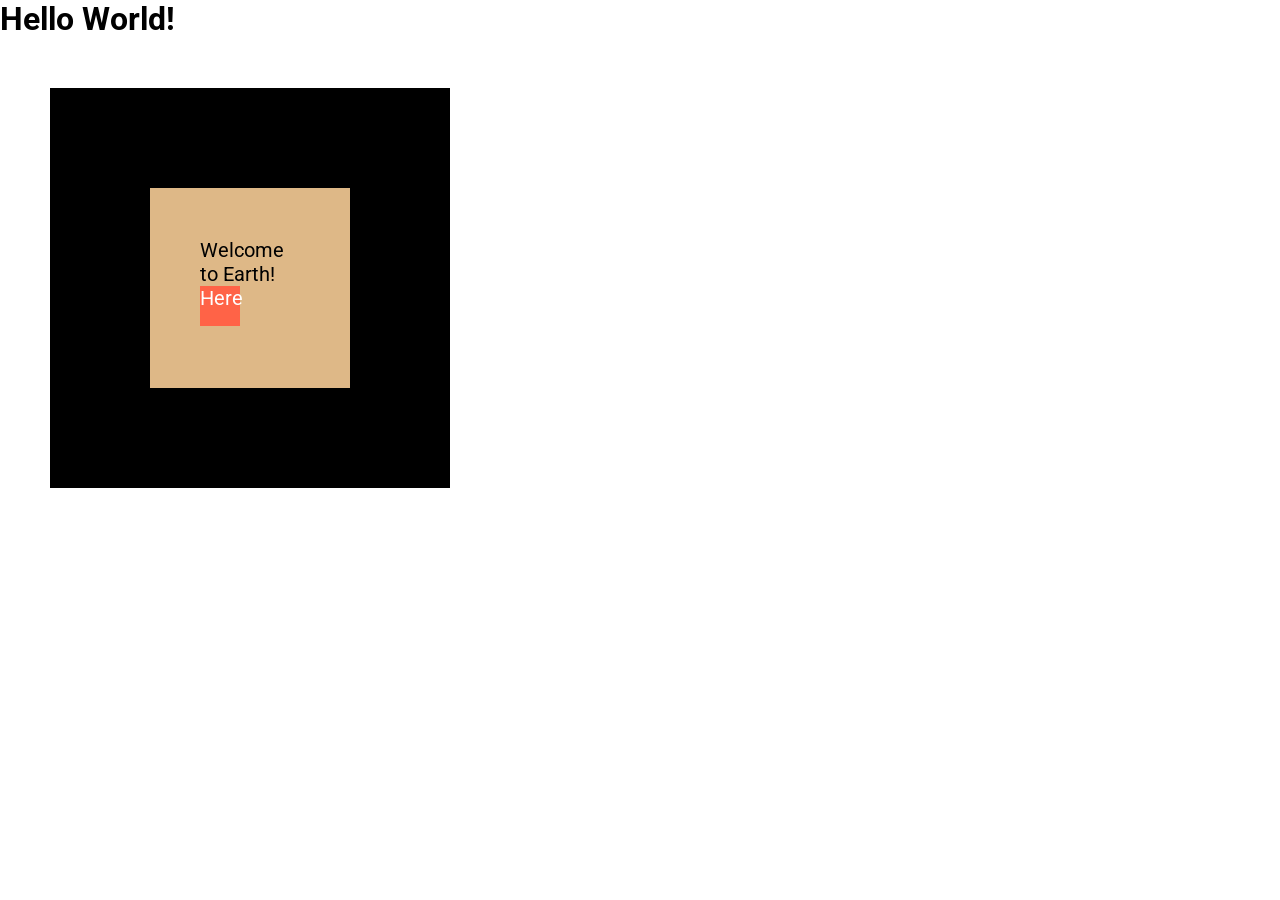
<file: index.html>
<!DOCTYPE html>
<html lang="en">
<head>
    <meta charset="UTF-8">
    <meta name="viewport" content="width=device-width, initial-scale=1.0">
    <title>Document</title>
    <link rel="stylesheet" href="index.css" >
</head>
<body>
    <main>
        <h1>Hello World!</h1>
        <section class="card">
            <p class="text">Welcome to Earth!</p>
            <div class="box">
                Here
            </div>
        </section>
    </main>
</body>
</html>
</file>
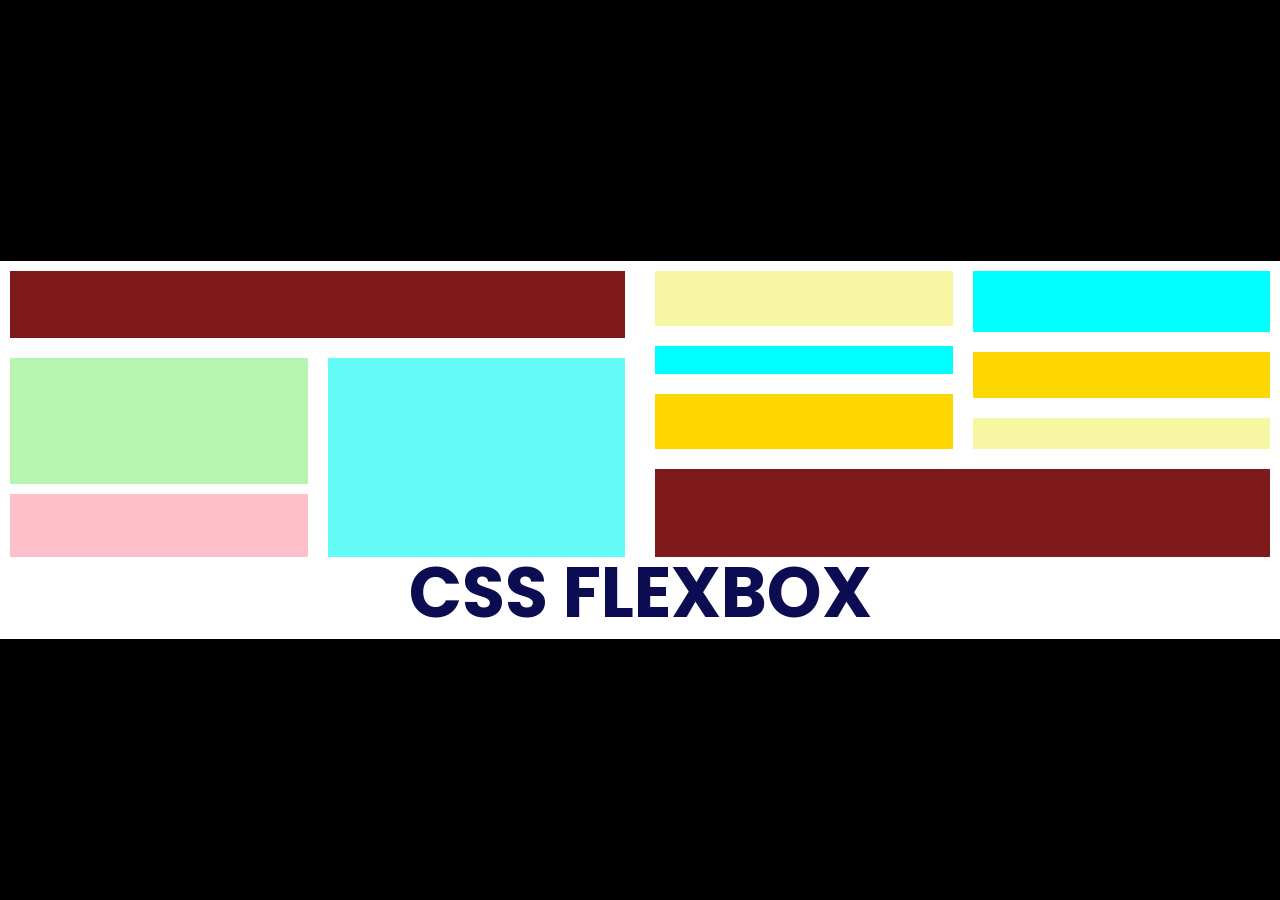
<file: flexbox.html>
<!DOCTYPE html>
<html lang="en">
<head>
    <meta charset="UTF-8">
    <meta name="viewport" content="width=device-width, initial-scale=1.0">
    <title>Document</title>
    <link rel="stylesheet" href="flexbox.css">
</head>
<body>
    <main>
        <section>
            <article class="top">
                <aside>
                    <div class="leftasidetop"></div>
                    <div class="leftasidebottom">
                        <div class="bottomleft">
                            <div class="lemonbox"></div>
                            <div class="pinkbox"></div>
                        </div>
                        <div class="bottomright"></div>
                    </div>
                </aside>
                <aside>
                    <div class="rightasidetop">
                        <div class="rightleft">
                            <div class="rightlefttop"></div>
                            <div class="rightleftcenter"></div>
                            <div class="rightleftbottom"></div>
                        </div>
                        <div class="rightright">
                            <div class="rightrighttop"></div>
                            <div class="rightrightcenter"></div>
                            <div class="rightrightbottom"></div>
                        </div>
                    </div>
                    <div class="rightasidebottom"></div>
                </aside>
            </article>
            <article class="bottom">
                <h1>CSS FLEXBOX</h1>
            </article>
        </section>
    </main>
</body>
</html>
</file>
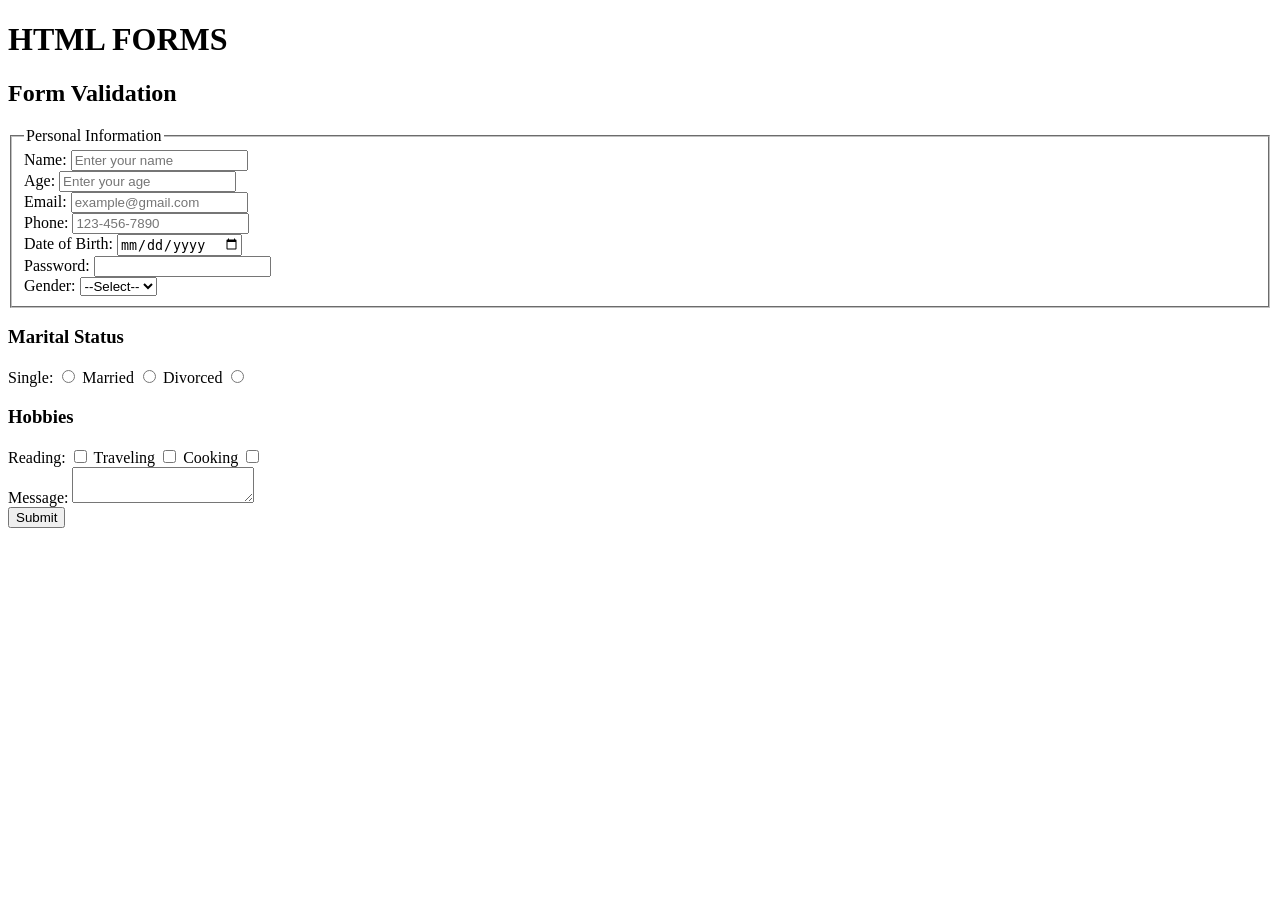
<file: form.html>
<!DOCTYPE html>
<html lang="en">
<head>
    <meta charset="UTF-8">
    <meta name="viewport" content="width=device-width, initial-scale=1.0">
    <title>Document</title>
</head>
<body>
    <header>
        <h1>HTML FORMS</h1>
    </header>
    <main>
        <form>
            <h2>Form Validation</h2>
            <fieldset>
                <legend>Personal Information</legend>
                <label for="name">Name:</label>
                <input type="text" id="name" name="name" placeholder="Enter your name" required pattern="[a-zA-Z]{3,}" title="name should be at least 3 characters long" autocomplete="name">
                <br>
                <label for="age">Age:</label>
                <input type="number" id="age" name="age" placeholder="Enter your age" autocomplete="age">
                <br>
                <label for="email">Email:</label>
                <input type="email" id="email" name="email" placeholder="example@gmail.com" required>
                <br>
                <label for="phone">Phone:</label>
                <input type="tel" id="phone" name="phone" placeholder="123-456-7890" pattern="[0-9]{10,14}" required title="Phone number should be 10 to 14 digits long">
                <br>
                <label for="dob">Date of Birth:</label>
                <input type="date" id="dob" name="dob">
                <br>
                <label for="password">Password:</label>
                <input type="password" id="password" name="password" required>
                <br>
                <label for="gender">Gender:</label>
                <select id="gender" name="gender">
                    <option value="">--Select--</option>
                    <option value="male">Male</option>
                    <option value="female">Female</option>
                    <option value="other">Other</option>
                </select>
                <br>
            </fieldset>
            <h3>Marital Status</h3>
            <label for="Single">Single:</label>
            <input type="radio" id="single" name="status" value="single">
            <label for="Married">Married</label>
            <input type="radio" id="married" name="status" value="married">
            <label for="Divorced">Divorced</label>
            <input type="radio" id="divorced" name="status" value="divorced">
            <br>
            <h3>Hobbies</h3>
            <label for="Reading">Reading:</label>
            <input type="checkbox" id="reading" name="hobbies" value="reading">
            <label for="Traveling">Traveling</label>
            <input type="checkbox" id="traveling" name="hobbies" value="traveling">
            <label for="Cooking">Cooking</label>
            <input type="checkbox" id="cooking" name="hobbies" value="cooking">
            <br>
            <label for="message">Message:</label>
            <textarea id="message" name="message"></textarea>
            <br>

            <input type="submit" value="Submit">
        </form>
    </main>
</body>
</html>
</file>
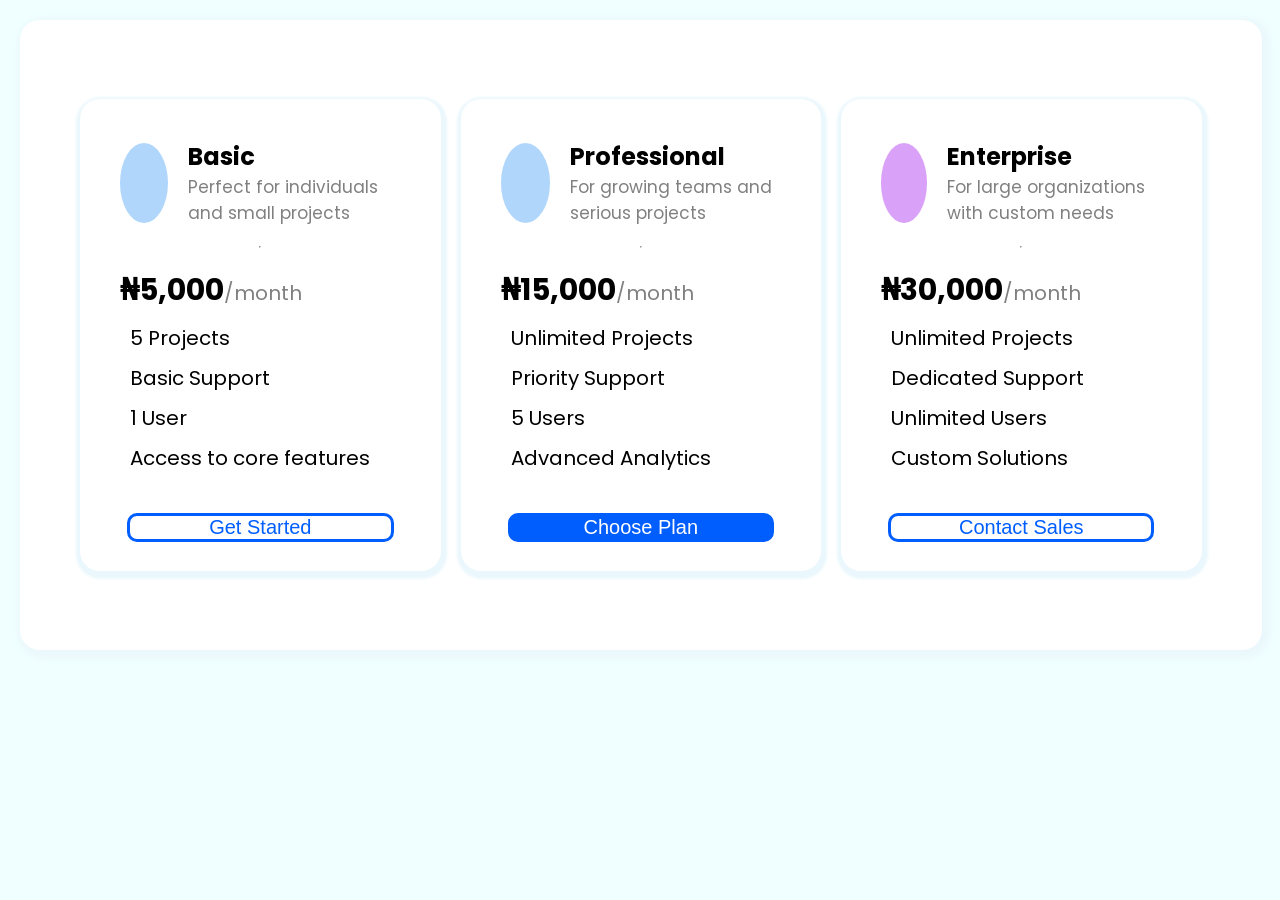
<file: pricingtable.html>
<!DOCTYPE html>
<html lang="en">
<head>
    <meta charset="UTF-8">
    <meta name="viewport" content="width=device-width, initial-scale=1.0">
    <title>Document</title>
    <link rel="stylesheet" href="pricingtable.css">
</head>
<body>
    <section class="pricing">
        <div class="pricing-card">
            <div class="top-card">
                <div class="price-icon"></div>
                <div>
                    <h2>Basic</h2>
                    <p>Perfect for individuals and small projects</p>
                </div>
            </div>
            <hr>
            <div class="middle-div">
            <p class="price">₦5,000<span>/month</span></p>
            <ul>
                <li>5 Projects</li>
                <li>Basic Support</li>
                <li>1 User</li>
                <li>Access to core features</li>
            </ul>
            </div>
            <button>Get Started</button>
        </div>

        <div class="pricing-card featured">
            <div class="top-card">
                <div class="price-icon"></div>
                <div>
                    <h2>Professional</h2>
                    <p>For growing teams and serious projects</p>
                </div>
            </div>
            <hr>
            <div class="middle-div">
            <p class="price">₦15,000<span>/month</span></p>
            <ul>
                <li>Unlimited Projects</li>
                <li>Priority Support</li>
                <li>5 Users</li>
                <li>Advanced Analytics</li>
            </ul>
            </div>
            <button>Choose Plan</button>
        </div>

        <div class="pricing-card enterprise">
            <div class="top-card">
                <div class="price-icon"></div>
                <div>
                    <h2>Enterprise</h2>
                    <p>For large organizations with custom needs</p>
                </div>
            </div>
            <hr>
            <div class="middle-div">
            <p class="price">₦30,000<span>/month</span></p>
            <ul>
                <li>Unlimited Projects</li>
                <li>Dedicated Support</li>
                <li>Unlimited Users</li>
                <li>Custom Solutions</li>
            </ul>
            </div>
            <button>Contact Sales</button>
        </div>
    </section>
</body>
</html>
</file>
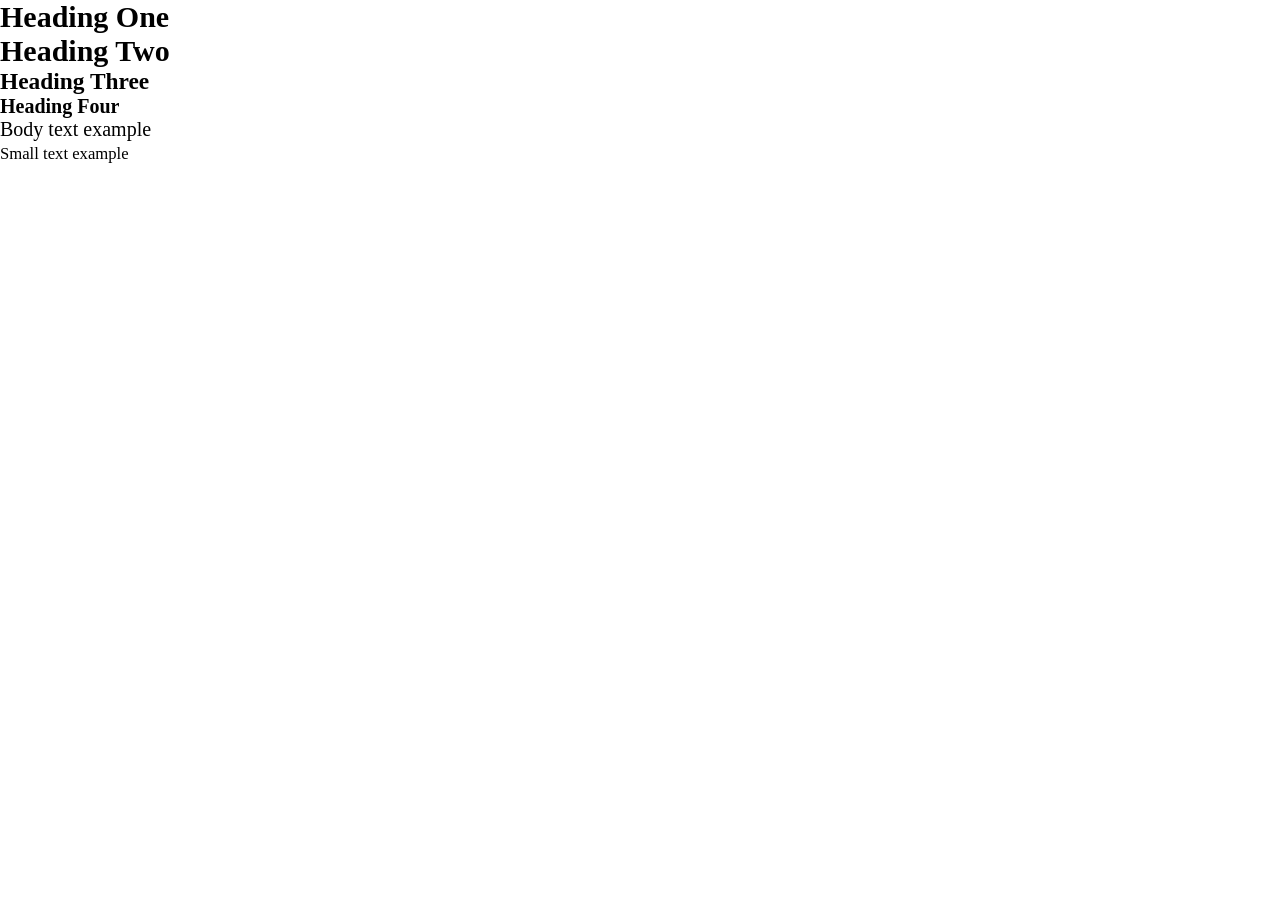
<file: typescale.html>
<!DOCTYPE html>
<html lang="en">
<head>
    <meta charset="UTF-8">
    <meta name="viewport" content="width=device-width, initial-scale=1.0">
    <title>Document</title>
    <link rel="stylesheet" href="typescale.css" >
</head>
<body>
    <section class="typography">
        <h1>Heading One</h1>
        <h2>Heading Two</h2>
        <h3>Heading Three</h3>
        <h4>Heading Four</h4>
        <p>Body text example</p>
        <small>Small text example</small>
    </section>
</body>
</html>
</file>
<file: index.css>
@import url('https://fonts.googleapis.com/css2?family=Roboto:ital,wght@0,100..900;1,100..900&display=swap');
*{
    box-sizing: border-box;
    margin: 0px;
    padding: 0px;
    font-family: "Roboto", sans-serif;
    font-optical-sizing: auto;
}
.card {
    width: 400px;
    height: 400px;
    background-color: burlywood;
    padding: 50px;
    border: 100px solid black;
    margin: 50px;
    font-size: 20px;
    font-family: "Roboto", sans-serif;
    font-optical-sizing: auto;
}

.box{
    width: 2em;
    height: 2em;
    background-color: tomato;
    color: #FFFFFF;
}
</file>
<file: flexbox.css>
@import url('https://fonts.googleapis.com/css2?family=Poppins:ital,wght@0,100;0,200;0,300;0,400;0,500;0,600;0,700;0,800;0,900;1,100;1,200;1,300;1,400;1,500;1,600;1,700;1,800;1,900&display=swap');

*{
    margin: 0;
    padding: 0;
    box-sizing: border-box;
}

main {
    background-color: black;
    width: 100%;
    min-height: 100vh;
    height: 100vh;
    max-height: 100vh;
    display: flex;
    justify-content: center;
    align-items: center;
}

section {
    background-color: white;
    width: 100%;
    height: 42%;
    padding: 10px;
}

.top{
    width: 100%;
    height: 80%;
    display: flex;
    gap: 30px;
}

.bottom{
    width: 100%;
    height: 20%;
    display: flex;
    justify-content: center;
    align-items: center;
    font-family: "Poppins", sans-serif;

    h1 {
        font-size: 70px;
        color: rgb(12, 12, 83);
    }
}

aside {
    height: 100%;
    flex: 1;
    /* background-color: tomato; */
    display: flex;
    flex-direction: column;
    gap: 20px;
}

.leftasidetop {
   flex: 1;
   width: 100%;
   background-color: rgb(126, 26, 26);
}

.leftasidebottom{
    flex: 3;
   width: 100%;
   display: flex;
   gap: 20px;

   /* div {
    flex: 1;
   } */
}

.bottomleft{
    display: flex;
    flex-direction: column;
    gap: 10px;
    flex: 1;
}

.bottomright{
    background-color: rgb(100, 250, 248);
    flex: 1;
}

.lemonbox{
    flex: 2;
    width: 100%;
    background-color: rgb(182, 245, 175);
}

.pinkbox{
    flex: 1;
    width: 100%;
    background-color: pink;
}

.rightasidebottom{
    flex: 1;
    width: 100%;
    background-color: rgb(126, 26, 26);
}

.rightasidetop{
    flex: 2;
    width: 100%;
    display: flex;
    gap: 20px;
}

.rightleft{
    flex: 1;
    height: 100%;
    display: flex;
    flex-direction: column;
    gap: 20px;
}

.rightright{
    flex: 1;
    height: 100%;
    display: flex;
    flex-direction: column;
    gap: 20px;
}

.rightlefttop{
    flex: 2;
    background-color: rgb(246, 246, 163);
}
.rightleftcenter{
    flex: 1;
    background-color: aqua;
}
.rightleftbottom{
    flex: 2;
    background-color: gold;
}

.rightrighttop{
    flex: 2;
    background-color: aqua;
}
.rightrightcenter{
    flex: 1.5;
    background-color: gold;
}
.rightrightbottom{
    flex: 1;
    background-color: rgb(246, 246, 163);
}
</file>
<file: pricingtable.css>
@import url('https://fonts.googleapis.com/css2?family=Poppins:ital,wght@0,100;0,200;0,300;0,400;0,500;0,600;0,700;0,800;0,900;1,100;1,200;1,300;1,400;1,500;1,600;1,700;1,800;1,900&display=swap');
* {
    margin: 0;
    padding: 0;
    box-sizing: border-box;
}

body {
    background-color: azure;
    font-family: "Poppins", sans-serif;
}

.pricing{
    width: 97%;
    height: 70vh;
    background-color: white;
    display: flex;
    justify-content: center;
    align-items: center;
    gap: 20px;
    margin: 20px;
    border-radius: 20px;
    box-shadow: 3px 3px 10px 5px rgb(234, 247, 252);
    padding: 20px;
}

.pricing-card {
    width: 30%;
    height: 80%;
    box-shadow: 1px 3px 3px 5px rgb(234, 247, 252);
    border-radius: 20px;
    padding: 40px;
    display: flex;
    flex-direction: column;
    align-items: center;
    gap: 20px;
}

.top-card {
    /* width: 80%; */
    height: 30%;
    /* background-color: aqua; */
    display: flex;
    align-items: center;
    justify-content: space-between;
    gap: 20px;
}

.top-card p{
    color: grey;
    font-size: 17px;
}

.price-icon{
    width: 80px;
    height: 80px;
    border-radius: 100%;
    background-color: rgb(176, 215, 251);
}

.price{
    font-size: 30px;
    font-weight: bold;
}

.price span{
    font-size: 20px;
    font-weight: normal;
    color: grey;
}

button {
    width: 95%;
    height: 50px;
    border: 3px solid rgb(0, 94, 255);
    border-radius: 10px;
    background-color: white;
    font-size: 20px;
    color: rgb(0, 94, 255);
}

ul {
    list-style: none;
    font-size: 20px;
    margin-bottom: 20px;
}
li {
    margin: 10px;
}
.middle-div{
    width: 100%;
}

.featured button{
    width: 95%;
    height: 50px;
    border: 3px solid rgb(0, 94, 255);
    border-radius: 10px;
    background-color: rgb(0, 94, 255);
    color: white;
}

.enterprise .price-icon{
    background-color: rgb(218, 161, 248);
}
</file>
<file: typescale.css>
* {
    margin:0;
    padding:0;
    box-sizing: border-box;
}

.typography{
    font-size: 20px;
}
</file>
